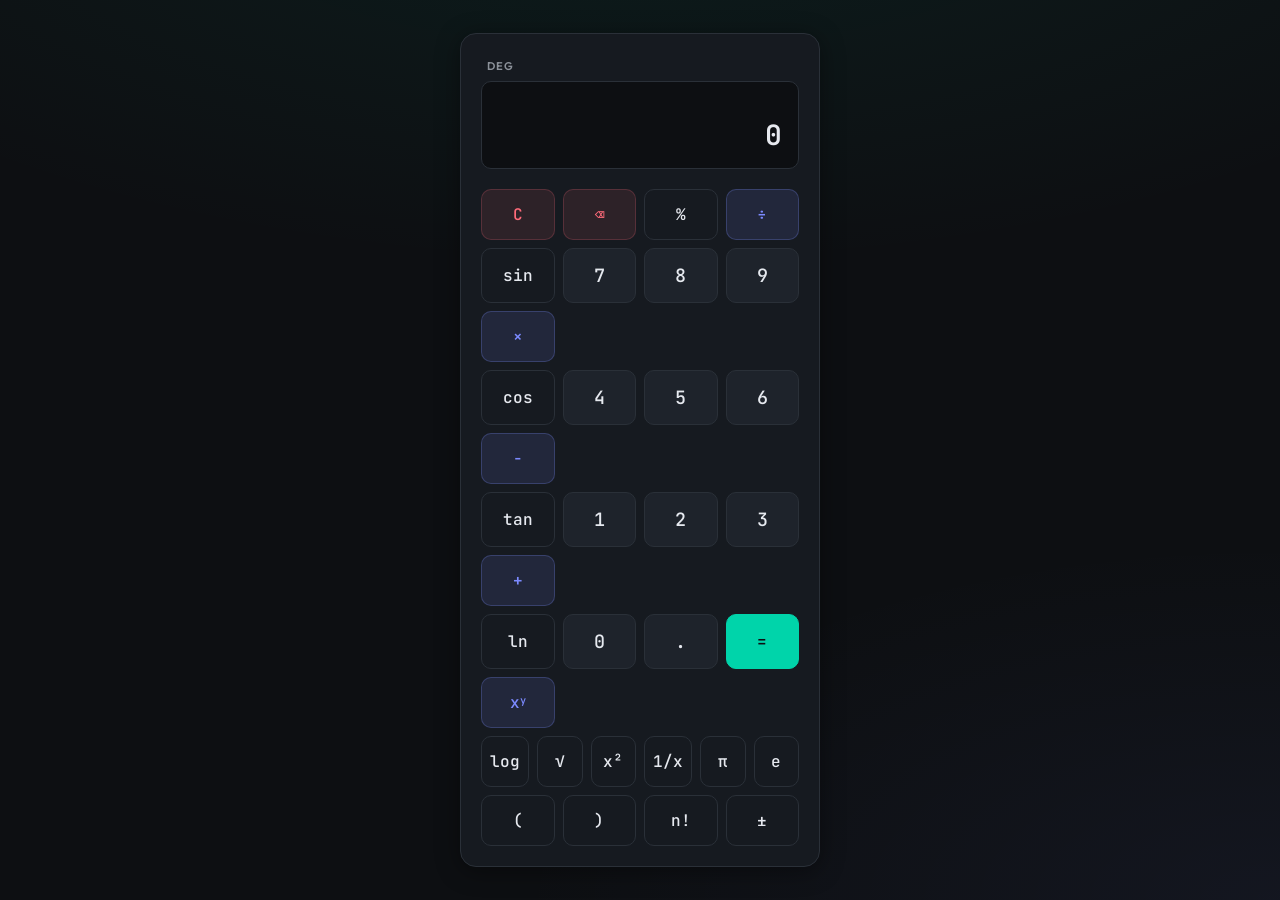
<file: index.html>
<!DOCTYPE html>
<html lang="en">
<head>
  <meta charset="UTF-8">
  <meta name="viewport" content="width=device-width, initial-scale=1.0">
  <title>Scientific Calculator</title>
  <link rel="preconnect" href="https://fonts.googleapis.com">
  <link rel="preconnect" href="https://fonts.gstatic.com" crossorigin>
  <link href="https://fonts.googleapis.com/css2?family=JetBrains+Mono:wght@400;600&family=Outfit:wght@300;500;600&display=swap" rel="stylesheet">
  <link rel="stylesheet" href="styles.css">
</head>
<body>
  <main class="calculator">
    <header class="calc-header">
      <span class="angle-mode" id="angleMode" title="Click to toggle DEG/RAD">DEG</span>
      <div class="display">
        <div class="expression" id="expression" aria-live="polite"></div>
        <div class="result" id="result" aria-live="polite">0</div>
      </div>
    </header>

    <section class="keypad">
      <div class="row">
        <button type="button" class="btn fn" data-action="clear">C</button>
        <button type="button" class="btn fn" data-action="backspace">⌫</button>
        <button type="button" class="btn fn" data-action="percent">%</button>
        <button type="button" class="btn op" data-action="divide">÷</button>
      </div>
      <div class="row">
        <button type="button" class="btn fn" data-action="sin">sin</button>
        <button type="button" class="btn num" data-action="7">7</button>
        <button type="button" class="btn num" data-action="8">8</button>
        <button type="button" class="btn num" data-action="9">9</button>
        <button type="button" class="btn op" data-action="multiply">×</button>
      </div>
      <div class="row">
        <button type="button" class="btn fn" data-action="cos">cos</button>
        <button type="button" class="btn num" data-action="4">4</button>
        <button type="button" class="btn num" data-action="5">5</button>
        <button type="button" class="btn num" data-action="6">6</button>
        <button type="button" class="btn op" data-action="subtract">−</button>
      </div>
      <div class="row">
        <button type="button" class="btn fn" data-action="tan">tan</button>
        <button type="button" class="btn num" data-action="1">1</button>
        <button type="button" class="btn num" data-action="2">2</button>
        <button type="button" class="btn num" data-action="3">3</button>
        <button type="button" class="btn op" data-action="add">+</button>
      </div>
      <div class="row">
        <button type="button" class="btn fn" data-action="ln">ln</button>
        <button type="button" class="btn num" data-action="0">0</button>
        <button type="button" class="btn num" data-action="decimal">.</button>
        <button type="button" class="btn fn" data-action="equals">=</button>
        <button type="button" class="btn op" data-action="power">x<sup>y</sup></button>
      </div>
      <div class="row sci">
        <button type="button" class="btn fn" data-action="log">log</button>
        <button type="button" class="btn fn" data-action="sqrt">√</button>
        <button type="button" class="btn fn" data-action="square">x²</button>
        <button type="button" class="btn fn" data-action="reciprocal">1/x</button>
        <button type="button" class="btn fn" data-action="pi">π</button>
        <button type="button" class="btn fn" data-action="e">e</button>
      </div>
      <div class="row sci">
        <button type="button" class="btn fn" data-action="openParen">(</button>
        <button type="button" class="btn fn" data-action="closeParen">)</button>
        <button type="button" class="btn fn" data-action="factorial">n!</button>
        <button type="button" class="btn fn" data-action="negate">±</button>
      </div>
    </section>
  </main>
  <script src="calculator.js"></script>
</body>
</html>
</file>
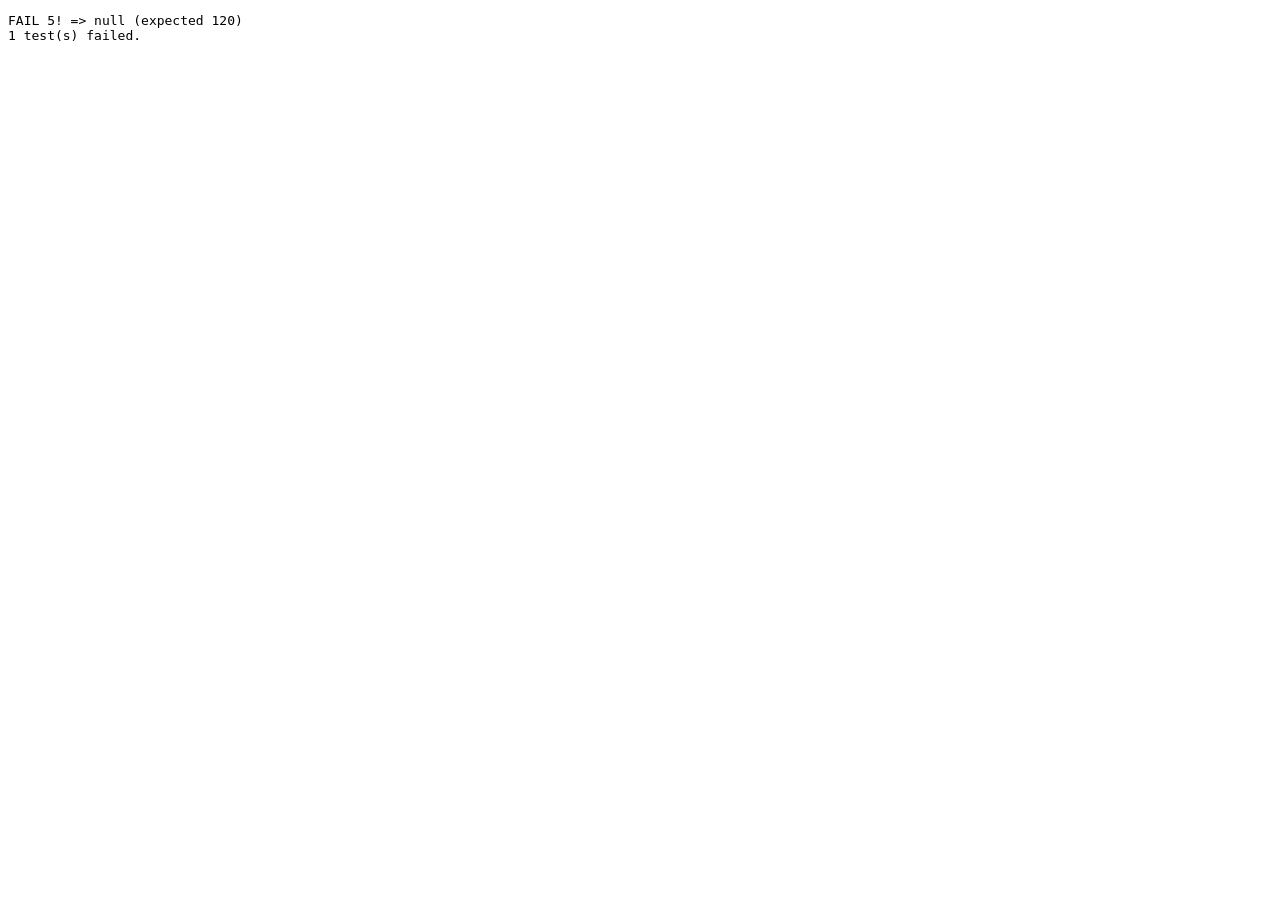
<file: test.html>
<!DOCTYPE html>
<html lang="en">
<head>
  <meta charset="UTF-8">
  <title>Calculator tests</title>
</head>
<body>
  <pre id="out"></pre>
  <script src="calculator.js"></script>
  <script>
    const e = window.__calcEvaluate;
    const out = document.getElementById("out");

    function approx(a, b) {
      if (a === b) return true;
      if (typeof a !== "number" || typeof b !== "number" || isNaN(a) || isNaN(b)) return false;
      return Math.abs(a - b) < 1e-10;
    }

    const tests = [
      ["2+3", 5],
      ["10-4", 6],
      ["3*4", 12],
      ["20/4", 5],
      ["2^10", 1024],
      ["10%3", 1],
      ["sin(30)", 0.5],
      ["cos(60)", 0.5],
      ["sqrt(16)", 4],
      ["log(100)", 2],
      ["ln(e)", 1],
      ["π", Math.PI],
      ["e", Math.E],
      ["(2+3)*4", 20],
      ["2+3*4", 14],
      ["-5+3", -2],
      ["5!", 120],
    ];

    let failed = 0;
    tests.forEach(function (t) {
      const expr = t[0];
      const expected = t[1];
      const result = e(expr, "DEG");
      const ok = approx(result, expected);
      if (!ok) {
        failed++;
        out.textContent += "FAIL " + expr + " => " + result + " (expected " + expected + ")\n";
      }
    });

    if (failed === 0) {
      out.textContent += "All " + tests.length + " tests passed.\n";
    } else {
      out.textContent += failed + " test(s) failed.\n";
    }
  </script>
</body>
</html>
</file>
<file: styles.css>
:root {
  --bg: #0d0f12;
  --surface: #161a20;
  --surface-hover: #1e232b;
  --border: #2a3038;
  --text: #e6e9ef;
  --text-muted: #8b9199;
  --accent: #00d4aa;
  --accent-hover: #00f0c0;
  --op: #7c8aff;
  --op-hover: #9aa8ff;
  --fn: #5c6370;
  --fn-hover: #6d7480;
  --danger: #ff6b7a;
  --danger-hover: #ff8590;
  --radius: 10px;
  --shadow: 0 4px 24px rgba(0, 0, 0, 0.4);
  --font-mono: "JetBrains Mono", ui-monospace, monospace;
  --font-sans: "Outfit", system-ui, sans-serif;
}

*,
*::before,
*::after {
  box-sizing: border-box;
}

body {
  margin: 0;
  min-height: 100vh;
  display: flex;
  align-items: center;
  justify-content: center;
  background: var(--bg);
  background-image:
    radial-gradient(ellipse 80% 50% at 50% -20%, rgba(0, 212, 170, 0.08), transparent),
    radial-gradient(ellipse 60% 40% at 100% 100%, rgba(124, 138, 255, 0.06), transparent);
  font-family: var(--font-sans);
  color: var(--text);
  -webkit-font-smoothing: antialiased;
}

.calculator {
  width: 100%;
  max-width: 360px;
  padding: 20px;
  background: var(--surface);
  border: 1px solid var(--border);
  border-radius: 16px;
  box-shadow: var(--shadow);
}

.calc-header {
  margin-bottom: 20px;
}

.angle-mode {
  display: inline-block;
  font-size: 0.7rem;
  font-weight: 600;
  color: var(--text-muted);
  text-transform: uppercase;
  letter-spacing: 0.08em;
  margin-bottom: 6px;
  cursor: pointer;
  padding: 2px 6px;
  border-radius: 4px;
  transition: color 0.15s, background 0.15s;
}

.angle-mode:hover {
  color: var(--accent);
  background: rgba(0, 212, 170, 0.1);
}

.display {
  padding: 16px;
  background: var(--bg);
  border: 1px solid var(--border);
  border-radius: var(--radius);
  min-height: 88px;
  display: flex;
  flex-direction: column;
  justify-content: flex-end;
  align-items: flex-end;
  gap: 4px;
}

.expression {
  font-family: var(--font-mono);
  font-size: 0.85rem;
  color: var(--text-muted);
  min-height: 1.2em;
  word-break: break-all;
  text-align: right;
  width: 100%;
}

.result {
  font-family: var(--font-mono);
  font-size: 1.75rem;
  font-weight: 600;
  color: var(--text);
  line-height: 1.2;
  word-break: break-all;
  text-align: right;
  width: 100%;
}

.result.error {
  color: var(--danger);
  font-size: 1.2rem;
}

.keypad {
  display: flex;
  flex-direction: column;
  gap: 8px;
}

.row {
  display: grid;
  grid-template-columns: repeat(4, 1fr);
  gap: 8px;
}

.row.sci {
  grid-template-columns: repeat(6, 1fr);
}

.row.sci:last-child {
  grid-template-columns: repeat(4, 1fr);
}

.btn {
  font-family: var(--font-mono);
  font-size: 1rem;
  font-weight: 500;
  border: 1px solid var(--border);
  border-radius: var(--radius);
  padding: 14px 8px;
  cursor: pointer;
  transition: background 0.12s, border-color 0.12s, transform 0.08s;
  background: var(--surface);
  color: var(--text);
  -webkit-tap-highlight-color: transparent;
}

.btn:hover {
  background: var(--surface-hover);
  border-color: var(--text-muted);
}

.btn:active {
  transform: scale(0.97);
}

.btn.num {
  background: var(--surface-hover);
  font-size: 1.15rem;
}

.btn.num:hover {
  background: #252a33;
  border-color: var(--accent);
  color: var(--accent);
}

.btn.op {
  background: rgba(124, 138, 255, 0.12);
  color: var(--op);
  border-color: rgba(124, 138, 255, 0.25);
}

.btn.op:hover {
  background: rgba(124, 138, 255, 0.22);
  color: var(--op-hover);
  border-color: var(--op);
}

.btn.fn[data-action="clear"],
.btn.fn[data-action="backspace"] {
  color: var(--danger);
  background: rgba(255, 107, 122, 0.1);
  border-color: rgba(255, 107, 122, 0.2);
}

.btn.fn[data-action="clear"]:hover,
.btn.fn[data-action="backspace"]:hover {
  background: rgba(255, 107, 122, 0.2);
  color: var(--danger-hover);
  border-color: var(--danger);
}

.btn.fn[data-action="equals"] {
  background: var(--accent);
  color: var(--bg);
  border-color: var(--accent);
}

.btn.fn[data-action="equals"]:hover {
  background: var(--accent-hover);
  border-color: var(--accent-hover);
  color: var(--bg);
}

.btn sup {
  font-size: 0.65em;
  vertical-align: 0.35em;
}

@media (max-width: 400px) {
  .calculator {
    padding: 12px;
  }

  .btn {
    padding: 12px 4px;
    font-size: 0.9rem;
  }

  .row.sci {
    grid-template-columns: repeat(3, 1fr);
  }

  .row.sci:last-child {
    grid-template-columns: repeat(4, 1fr);
  }
}
</file>
